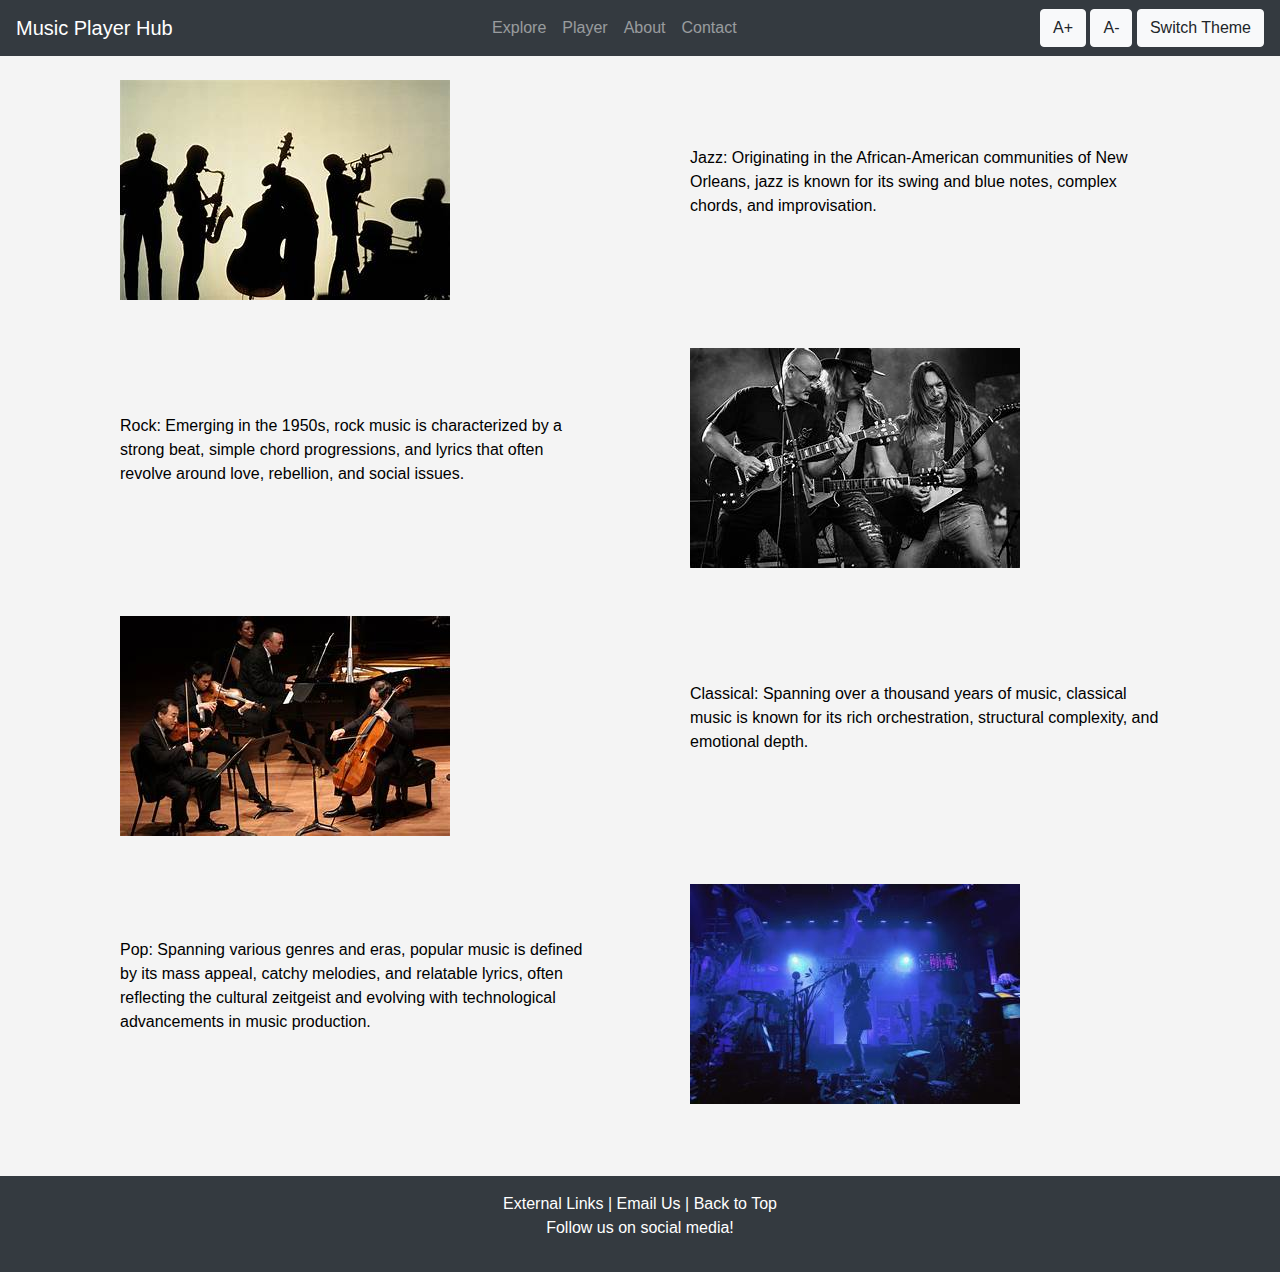
<file: index.html>
<!DOCTYPE html>
<html lang="en">
<head>
    <meta charset="UTF-8">
    <meta name="viewport" content="width=device-width, initial-scale=1.0">
    <title>Music Player Hub</title>
    <link href="https://stackpath.bootstrapcdn.com/bootstrap/4.5.2/css/bootstrap.min.css" rel="stylesheet">
    <link rel="stylesheet" href="styles.css">
    <script src="app.js"></script>
</head>
<body class="light-theme">
    <header class="bg-dark text-white">
        <nav class="navbar navbar-expand-lg navbar-dark bg-dark">
            <a class="navbar-brand" href="index.html">Music Player Hub</a>
            <button class="navbar-toggler" type="button" data-toggle="collapse" data-target="#navbarNav" aria-controls="navbarNav" aria-expanded="false" aria-label="Toggle navigation">
                <span class="navbar-toggler-icon"></span>
            </button>
            <div class="collapse navbar-collapse" id="navbarNav">
                <ul class="navbar-nav ml-auto">
                    <li class="nav-item"><a class="nav-link" href="index.html">Explore</a></li>
                    <li class="nav-item"><a class="nav-link" href="Player.html">Player</a></li>
                    <li class="nav-item"><a class="nav-link" href="about.html">About</a></li>
                    <li class="nav-item"><a class="nav-link" href="contact.html">Contact</a></li>
                </ul>
                <div class="ml-auto">
                    <button id="increase-font" class="btn btn-light">A+</button>
                    <button id="decrease-font" class="btn btn-light">A-</button>
                    <button id="theme-switcher" class="btn btn-light">Switch Theme</button>
                </div>
            </div>
        </nav>
    </header>
    <main class="container my-4 main d-flex flex-column align-items-center">
        <div class="row mb-5">
            <div class="col-md-6">
                <img src="assets/images/jazz.jpg" class="img-fluid" alt="Jazz">
            </div>
            <div class="col-md-6 d-flex align-items-center">
                <p class="description">Jazz: Originating in the African-American communities of New Orleans, jazz is known for its swing and blue notes, complex chords, and improvisation.</p>
            </div>
        </div>
        
        <div class="row mb-5 flex-row-reverse">
            <div class="col-md-6">
                <img src="assets/images/rock.jpg" class="img-fluid" alt="Rock">
            </div>
            <div class="col-md-6 d-flex align-items-center">
                <p class="description">Rock: Emerging in the 1950s, rock music is characterized by a strong beat, simple chord progressions, and lyrics that often revolve around love, rebellion, and social issues.</p>
            </div>
        </div>
        
        <div class="row mb-5">
            <div class="col-md-6">
                <img src="assets/images/classical.jpg" class="img-fluid" alt="Classical">
            </div>
            <div class="col-md-6 d-flex align-items-center">
                <p class="description">Classical: Spanning over a thousand years of music, classical music is known for its rich orchestration, structural complexity, and emotional depth.</p>
            </div>
        </div>    
        
        <div class="row mb-5 flex-row-reverse">
            <div class="col-md-6">
                <img src="assets/images/pop.jpg" class="img-fluid" alt="Pop">
            </div>
            <div class="col-md-6 d-flex align-items-center">
                <p class="description">Pop: Spanning various genres and eras, popular music is defined by its mass appeal, catchy melodies, and relatable lyrics, often reflecting the cultural zeitgeist and evolving with technological advancements in music production.</p>
            </div>
        </div>
    </main>    
    <footer class="bg-dark text-white text-center py-3">
        <a href="https://en.wikipedia.org/wiki/List_of_music_genres_and_styles" class="text-white">External Links</a> | 
        <a href="mailto:contact@musicplayerhub.com" class="text-white">Email Us</a> | 
        <a href="#top" class="text-white">Back to Top</a>
        <p>Follow us on social media!</p>
    </footer>
    <script src="https://code.jquery.com/jquery-3.5.1.slim.min.js"></script>
    <script src="https://cdn.jsdelivr.net/npm/@popperjs/core@2.9.2/dist/umd/popper.min.js"></script>
    <script src="https://stackpath.bootstrapcdn.com/bootstrap/4.5.2/js/bootstrap.min.js"></script>
</body>
</html>
</file>
<file: styles.css>
/* Light Theme */
.light-theme {
    background-color: #f4f4f4;
    color: #000;
}

.light-theme header {
    background-color: #333;
    color: #fff;
}

.light-theme footer {
    background-color: #333;
    color: #fff;
}

/* Dark Theme */
.dark-theme {
    background-color: #1e1e1e;
    color: #ddd;
}

.dark-theme header {
    background-color: #111;
    color: #ddd;
}

.dark-theme footer {
    background-color: #111;
    color: #ddd;
}

/* High Contrast Theme */
.high-contrast-theme {
    background-color: #000;
    color: #ff0;
}

.high-contrast-theme header {
    background-color: #000;
    color: #ff0;
}

.high-contrast-theme footer {
    background-color: #000;
    color: #ff0;
}

/* Common Styles */
body {
    font-family: Arial, sans-serif;
    margin: 0;
    padding: 0;
    display: flex;
    flex-direction: column;
    min-height: 100vh;
    transition: background-color 0.3s, color 0.3s;
}

.main {
    flex: 1;
    display: flex;
    flex-direction: column;
    justify-content: center;
    align-items: center;
    width: 100%;
}

.player {
    text-align: center;
    max-width: 400px;
    width: 100%;
}

.music-player {
    width: 300px;
    height: 300px;
    border-radius: 50%;
    margin: 20px auto;
    background-color: #ccc;
    display: flex;
    justify-content: center;
    align-items: center;
    overflow: hidden;
}

.album-art {
    width: 100%;
    height: 100%;
    border-radius: 50%;
    object-fit: cover;
    display: block; 
}

.controls {
    display: flex;
    justify-content: center;
    align-items: center;
    margin-top: 20px;
}

.control-button {
    background: none;
    border: none;
    font-size: 24px;
    cursor: pointer;
}

.volume-slider {
    width: 150px;
    margin-top: 15px;
}

@keyframes rotate {
    from {
        transform: rotate(0deg);
    }
    to {
        transform: rotate(360deg);
    }
}

.cookie-consent {
    position: fixed;
    bottom: 0;
    left: 0;
    width: 100%;
    background-color: rgba(0, 0, 0, 0.8);
    color: #fff;
    text-align: center;
    padding: 15px;
    z-index: 1000;
}

.cookie-consent button {
    background-color: #4CAF50;
    border: none;
    padding: 10px 20px;
    color: #fff;
    cursor: pointer;
    margin-left: 10px;
}

.cookie-consent button:hover {
    background-color: #45a049;
}

body {
    transition: background-color 0.3s ease, color 0.3s ease;
}

@keyframes fadeIn {
    from { opacity: 0; }
    to { opacity: 1; }
}

@keyframes slideUp {
    from { transform: translateY(50px); opacity: 0; }
    to { transform: translateY(0); opacity: 1; }
}

@keyframes slideLeft {
    from { transform: translateX(50px); opacity: 0; }
    to { transform: translateX(0); opacity: 1; }
}

@keyframes slideRight {
    from { transform: translateX(-50px); opacity: 0; }
    to { transform: translateX(0); opacity: 1; }
}

.animate-fade-in {
    animation: fadeIn 1s ease-in-out;
}

.animate-slide-up {
    animation: slideUp 1s ease-in-out;
}

.animate-slide-left {
    animation: slideLeft 1s ease-in-out;
}

.animate-slide-right {
    animation: slideRight 1s ease-in-out;
}

.fixed-bottom {
    position: fixed;
    bottom: 0;
    left: 0;
    width: 100%;
}

.row > .col-md-6 {
    padding-right: 50px; 
    padding-left: 50px;  
}

.d-flex.align-items-center {
    align-items: center; 
}

@media (max-width: 768px) {
    .row {
        margin-top: 10px;
        margin-bottom: 10px;
    }
}
</file>
